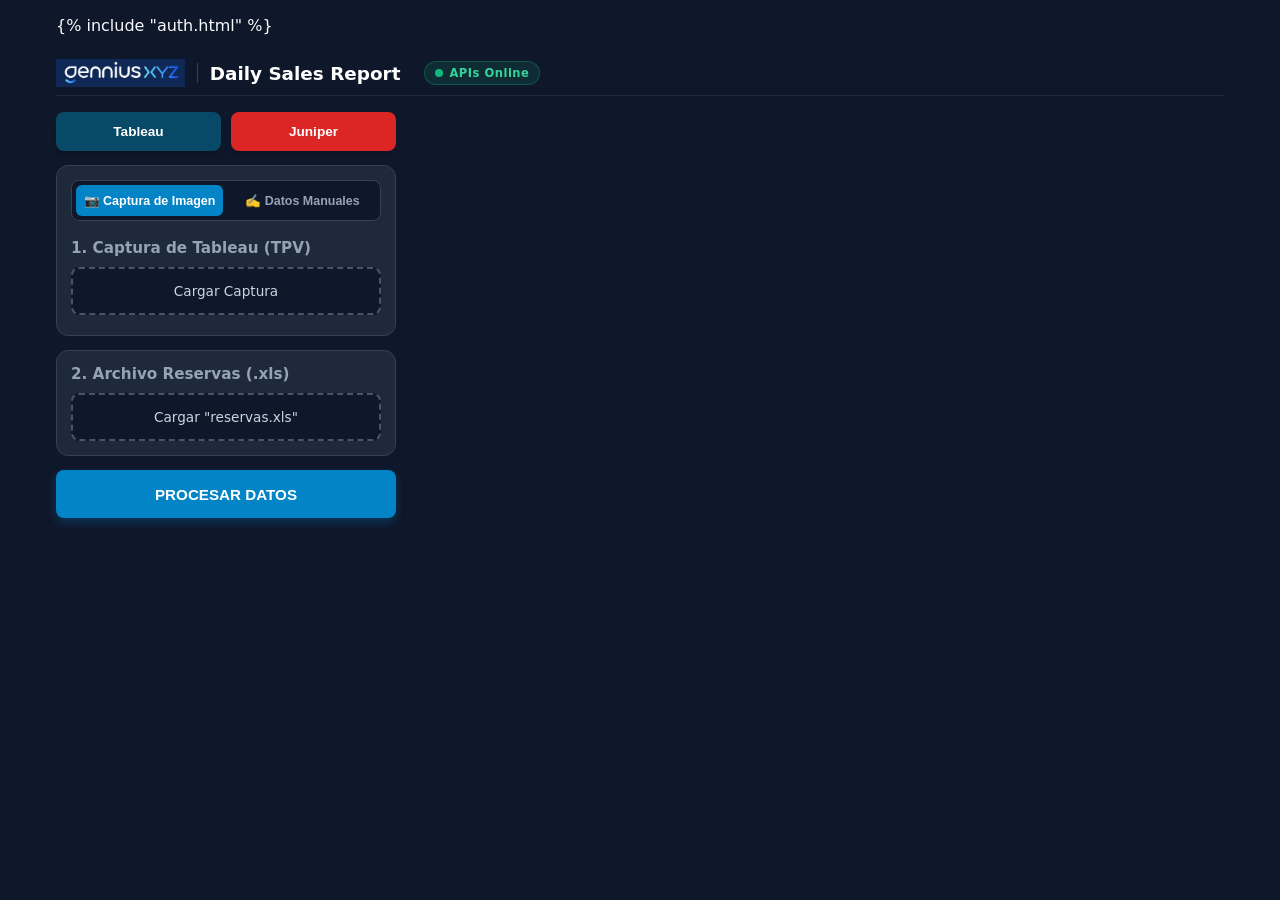
<file: templates/index.html>
<!DOCTYPE html>
<html lang="es">
<head>
  <meta charset="UTF-8">
  <meta name="viewport" content="width=device-width, initial-scale=1.0">
  <title>Gennius Sales - Portal Web</title>
  <link rel="stylesheet" href="/static/css/styles.css">
  <link rel="stylesheet" href="/static/css/auth.css">
</head>
<body>
  {% include "auth.html" %}
  <header class="app-header">
    <div class="brand-container">
      <img src="/src/logo.png" alt="Gennius Logo" class="app-logo">
      <span class="divider"></span>
      <h1 class="app-title">Daily Sales Report</h1>
      
      <!-- 🟢 Indicador de estado de API -->
      <div class="api-status-badge" title="Servicios Google Sheets & Gmail API Conectados">
        <span class="status-dot-pulse"></span>
        <span class="status-text">APIs Online</span>
      </div>
    </div>
  </header>

  <main class="main-layout">
    <section class="left-panel">
      <div class="top-apps">
        <button class="app-btn btn-tableau" onclick="window.open('https://prod-useast-b.online.tableau.com/#/site/novae/views/Comercialreports/LACTPV/55628151-68de-44c5-afd6-005f4dbb14ef/ReporteDiarioTPV?:iid=1', '_blank')">
          Tableau
        </button>
        <button class="app-btn btn-juniper" onclick="window.open('https://junipertravel.allegrarewards.com/intranet/reserva/', '_blank')">
          Juniper
        </button>
      </div>

      <div class="card">
        <div class="mode-tabs">
          <button id="tab-mode-img" class="mode-tab-btn active" onclick="cambiarModoEntrada('img')">📷 Captura de Imagen</button>
          <button id="tab-mode-manual" class="mode-tab-btn" onclick="cambiarModoEntrada('manual')">✍️ Datos Manuales</button>
        </div>

        <!-- MODO A: SUBIR IMAGEN -->
        <div id="panel-input-img">
          <div class="card-title" style="margin-top: 8px; padding-bottom: 10px;">1. Captura de Tableau (TPV)</div>
          <label class="file-input-label">
            <span id="img-label-text">Cargar Captura</span>
            <input type="file" id="imgInput" accept="image/*" onchange="previewImage(event)">
          </label>
          <div class="preview-wrap">
            <img id="imgPreview" class="preview-img" />
          </div>
        </div>

        <!-- MODO B: PEGAR TEXTO MANUAL Y COPIAR PROMPT -->
        <div id="panel-input-manual" style="display: none;">
          <div style="display: flex; justify-content: space-between; align-items: center; margin-top: 8px; margin-bottom: 10px;">
            <div class="card-title">1. Pegar Datos TPV</div>
            <button type="button" class="btn-copy-prompt" onclick="copiarPromptIA()">📋 Copiar Prompt IA</button>
          </div>
          <textarea id="manualTpInput" class="gennius-input" style="height: 120px; font-family: monospace; font-size: 0.8rem; resize: vertical;" placeholder="CIBC: 120000&#10;FCIB: 45000&#10;SCOTIA: 89000"></textarea>
        </div>
      </div>

      <div class="card">
        <div class="card-title">2. Archivo Reservas (.xls)</div>
        <label class="file-input-label">
          <span id="xls-label-text">Cargar "reservas.xls"</span>
          <input type="file" id="xlsInput" accept=".xls,.xlsx" onchange="updateXlsLabel(event)">
        </label>
      </div>

      <button class="btn-process" id="btn-process-main" onclick="procesarInsumos()">
        <span class="btn-text">PROCESAR DATOS</span>
        <span class="btn-spinner" style="display: none;"></span>
      </button>
    </section>

    <section class="right-panel" id="results-section">
      <div class="card">
        <div style="display: flex; justify-content: space-between; align-items: center;">
          <div class="card-title" id="corte-title">Resultados del Corte</div>
          <span style="font-size: 0.75rem; color: #38bdf8;">✏️ TPV editable en vivo</span>
        </div>
        
        <div class="table-responsive">
          <table id="tabla-resultados">
            <thead>
              <tr>
                <th rowspan="2" style="vertical-align: middle;">Programa</th>
                <th>Día</th>
                <th colspan="3" id="fecha-header-dia">--</th>
              </tr>
              <tr>
                <th>Hora corte</th>
                <th>6:30am</th>
                <th>12:30pm</th>
                <th>6:30pm</th>
              </tr>
            </thead>
            <tbody></tbody>
          </table>
        </div>

        <div class="oned-section-title">Métricas ONED Global</div>
        <div class="table-responsive">
          <table id="tabla-oned">
            <tbody>
              <tr>
                <td class="oned-label">ONED Tokenized Volume (1d)</td>
                <td id="oned-tok-630am">--</td>
                <td id="oned-tok-1230pm">--</td>
                <td id="oned-tok-630pm">--</td>
              </tr>
              <tr>
                <td class="oned-label">ONED USD Transaction Volume (1d)</td>
                <td id="oned-tx-630am">--</td>
                <td id="oned-tx-1230pm">--</td>
                <td id="oned-tx-630pm">--</td>
              </tr>
            </tbody>
          </table>
        </div>
      </div>

      <div id="alerts-banner-container" style="display: none;"></div>
    </section>
  </main>

  <footer class="bottom-layout" id="bottom-section">
    <div class="actions-group">
      <button class="action-btn btn-sheets" id="btn-action-sheets" onclick="ejecutarAccion('/api/google-sheets', 'Google Sheets', this)">
        <span class="btn-text">Copiar a Google Sheets</span>
        <span class="btn-spinner" style="display: none;"></span>
      </button>
      <button class="action-btn btn-rev" id="btn-action-rev" onclick="ejecutarAccionEmail(false, this)">
        <span class="btn-text">Correo Revisión</span>
        <span class="btn-spinner" style="display: none;"></span>
      </button>
      <button class="action-btn btn-final" id="btn-action-final" onclick="ejecutarAccionEmail(true, this)">
        <span class="btn-text">Correo Final</span>
        <span class="btn-spinner" style="display: none;"></span>
      </button>
    </div>

    <div class="card" id="sheets-live-card">
      <div class="sheets-header">
        <div class="card-title">Actualizar Google Sheets</div>
        <button class="btn-refresh-frame" onclick="refreshSheetsIframe()">Recargar Hoja</button>
      </div>
      <div class="iframe-container">
        <iframe id="sheetsIframe" src="" frameborder="0"></iframe>
      </div>
    </div>
  </footer>

  <div id="md3-toast" class="md3-toast">
    <span id="md3-toast-text">Ocurrió un error inesperado</span>
  </div>

  <script src="/static/js/script.js"></script>
  <script src="/static/js/auth.js"></script>
</body>
</html>
</file>
<file: static/css/styles.css>
/* ==========================================================================
   1. RESET & ESTILOS BASE FLUIDOS
   ========================================================================== */
* {
  box-sizing: border-box;
  margin: 0;
  padding: 0;
}

html, body {
  width: 100%;
  overflow-x: hidden;
}

body {
  font-family: system-ui, -apple-system, BlinkMacSystemFont, "Segoe UI", Roboto, sans-serif;
  background-color: #0f172a;
  color: #f8fafc;
  padding: 16px;
  display: flex;
  flex-direction: column;
  gap: 16px;
  max-width: 1200px;
  margin: 0 auto;
}

.app-header {
  width: 100%;
  padding: 8px 0;
  border-bottom: 1px solid #1e293b;
}

.brand-container {
  display: flex;
  align-items: center;
  justify-content: flex-start;
  gap: 12px;
}

.app-logo {
  height: 28px;
  width: auto;
  object-fit: contain;
  mix-blend-mode: screen;
}

.divider {
  width: 1px;
  height: 20px;
  background-color: #334155;
}

.app-title {
  font-size: 1.15rem;
  font-weight: 600;
  color: #ffffff;
}

.main-layout {
  display: grid;
  grid-template-columns: 340px minmax(0, 1fr);
  gap: 16px;
  width: 100%;
}

.left-panel {
  display: flex;
  flex-direction: column;
  gap: 14px;
  width: 100%;
}

.right-panel {
  display: none;
  flex-direction: column;
  gap: 14px;
  width: 100%;
  min-width: 0;
}

.bottom-layout {
  display: none;
  flex-direction: column;
  gap: 14px;
  width: 100%;
}

.top-apps {
  display: flex;
  gap: 10px;
  width: 100%;
}

.app-btn {
  flex: 1;
  padding: 12px;
  border: none;
  border-radius: 8px;
  font-weight: 600;
  color: #fff;
  cursor: pointer;
  font-size: 0.85rem;
  transition: transform 0.2s cubic-bezier(0.175, 0.885, 0.32, 1.275), background-color 0.2s ease, box-shadow 0.2s ease;
  box-shadow: 0 4px 6px -1px rgba(0, 0, 0, 0.2);
}

.btn-tableau { background-color: rgb(8, 73, 104); }
.btn-tableau:hover {
  background-color: rgb(12, 95, 135);
  transform: translateY(-3px);
  box-shadow: 0 6px 12px rgba(8, 73, 104, 0.4);
}

.btn-juniper { background-color: #dc2626; }
.btn-juniper:hover {
  background-color: #ef4444;
  transform: translateY(-3px);
  box-shadow: 0 6px 12px rgba(220, 38, 38, 0.4);
}

.card {
  background-color: #1e293b;
  border: 1px solid #334155;
  border-radius: 12px;
  padding: 14px;
  display: flex;
  flex-direction: column;
  gap: 10px;
  width: 100%;
  box-sizing: border-box;
}

.card-title {
  font-weight: 600;
  font-size: 0.95rem;
  color: #94a3b8;
}

/* FIX DE CARGA DE ARCHIVOS / BORDES LIMPIOS */
.file-input-label {
  display: block;
  border: 2px dashed #475569;
  border-radius: 8px;
  padding: 14px;
  text-align: center;
  cursor: pointer;
  background-color: #0f172a;
  font-size: 0.85rem;
  color: #cbd5e1;
  transition: all 0.2s ease;
  word-break: break-word;
  width: 100%;
  box-sizing: border-box;
}

.file-input-label input { display: none; }

.file-input-label.loaded {
  background-color: #059669;
  border: 2px solid #10b981;
  color: #ffffff;
  font-weight: 600;
}

/* FIX PREVIEW DE IMAGEN DENTRO DE LA TARJETA */
.preview-wrap {
  width: 100%;
  display: flex;
  justify-content: center;
  margin-top: 6px;
}

.preview-img {
  width: 100%;
  max-height: 220px;
  object-fit: contain;
  border-radius: 8px;
  background-color: #0f172a;
  border: 1px solid #334155;
  display: none;
}

.btn-process {
  padding: 14px;
  background-color: #0284c7;
  color: #fff;
  border: none;
  border-radius: 8px;
  font-weight: 700;
  font-size: 0.95rem;
  cursor: pointer;
  display: flex !important;
  align-items: center !important;
  justify-content: center !important;
  min-height: 48px;
  width: 100%;
  transition: transform 0.2s cubic-bezier(0.175, 0.885, 0.32, 1.275), background-color 0.2s ease, box-shadow 0.2s ease;
  box-shadow: 0 4px 10px rgba(2, 132, 199, 0.3);
}

.btn-process:hover:not(:disabled) {
  background-color: #0369a1;
  transform: translateY(-3px);
  box-shadow: 0 8px 15px rgba(2, 132, 199, 0.45);
}

.btn-spinner {
  width: 22px;
  height: 22px;
  border: 3px solid rgba(255, 255, 255, 0.3);
  border-top-color: #ffffff;
  border-radius: 50%;
  animation: btnSpinnerRotate 0.8s linear infinite;
  box-sizing: border-box;
}

@keyframes btnSpinnerRotate {
  0% { transform: rotate(0deg); }
  100% { transform: rotate(360deg); }
}

.table-responsive {
  width: 100%;
  overflow-x: auto;
  -webkit-overflow-scrolling: touch;
  background-color: #1e293b;
  border-radius: 8px;
}

table {
  width: 100%;
  border-collapse: collapse;
  font-size: 0.8rem;
  text-align: center;
  min-width: 280px;
}

th, td {
  border: 1px solid #334155;
  padding: 6px 8px;
}

th {
  background-color: #0f172a;
  color: #38bdf8;
  font-weight: 600;
}

.oned-section-title {
  font-size: 0.85rem;
  font-weight: 700;
  color: #94a3b8;
  margin-top: 12px;
  margin-bottom: 4px;
  text-transform: uppercase;
}

#tabla-oned td.oned-label {
  text-align: left;
  font-weight: 600;
  background-color: #0f172a;
  color: #cbd5e1;
  width: 50%;
}

td.gemini-error-cell {
  color: #f87171;
  font-weight: bold;
  background-color: rgba(248, 113, 113, 0.1);
}

/* PESTAÑAS DE ENTRADA DE DATOS */
.mode-tabs {
  display: flex;
  gap: 6px;
  background-color: #0f172a;
  padding: 4px;
  border-radius: 8px;
  border: 1px solid #334155;
}

.mode-tab-btn {
  flex: 1;
  background: transparent;
  border: none;
  color: #94a3b8;
  font-size: 0.78rem;
  font-weight: 600;
  padding: 8px 6px;
  border-radius: 6px;
  cursor: pointer;
  transition: all 0.2s ease;
}

.mode-tab-btn.active {
  background-color: #0284c7;
  color: #ffffff;
}

.btn-copy-prompt {
  background-color: rgba(56, 189, 248, 0.15);
  border: 1px solid #0284c7;
  color: #38bdf8;
  font-size: 0.7rem;
  font-weight: 700;
  padding: 4px 8px;
  border-radius: 6px;
  cursor: pointer;
  transition: all 0.2s ease;
}

.btn-copy-prompt:hover {
  background-color: #0284c7;
  color: #ffffff;
}

td.tpv-editable {
  outline: none;
  cursor: cell;
  transition: background-color 0.2s ease, box-shadow 0.2s ease;
}

td.tpv-editable:focus {
  background-color: rgba(56, 189, 248, 0.2) !important;
  box-shadow: inset 0 0 0 2px #38bdf8;
  color: #38bdf8;
  font-weight: bold;
}

.alerts-card {
  background-color: #1e1b4b;
  border: 1px solid #6366f1;
  border-radius: 12px;
  padding: 14px;
  width: 100%;
}

.alerts-header {
  display: flex;
  align-items: center;
  gap: 8px;
  margin-bottom: 6px;
}

.text-warning {
  color: #a5b4fc !important;
  font-weight: 700;
}

.alerts-list {
  list-style: none;
  padding: 0;
  margin: 0;
  display: flex;
  flex-direction: column;
  gap: 6px;
}

.alerts-list li {
  font-size: 0.82rem;
  color: #e0e7ff;
  line-height: 1.35;
  position: relative;
  padding-left: 16px;
  word-break: break-word;
}

.alerts-list li::before {
  content: "•";
  color: #818cf8;
  font-weight: bold;
  font-size: 1.1rem;
  position: absolute;
  left: 0;
  top: -2px;
}

.actions-group {
  display: flex;
  flex-direction: row;
  gap: 12px;
  width: 100%;
}

.actions-group .action-btn {
  flex: 1;
  padding: 14px 10px;
  border: none;
  border-radius: 8px;
  font-weight: 600;
  color: #fff;
  cursor: pointer;
  font-size: 0.9rem;
  text-align: center;
  display: flex !important;
  align-items: center !important;
  justify-content: center !important;
  min-height: 48px;
  transition: transform 0.2s cubic-bezier(0.175, 0.885, 0.32, 1.275), background-color 0.2s ease, box-shadow 0.2s ease;
  box-shadow: 0 4px 6px -1px rgba(0, 0, 0, 0.2);
}

.btn-sheets { background-color: #2563eb; }
.btn-sheets:hover:not(:disabled) {
  background-color: #3b82f6;
  transform: translateY(-3px);
  box-shadow: 0 6px 12px rgba(37, 99, 235, 0.4);
}

.btn-rev { background-color: #d97706; }
.btn-rev:hover:not(:disabled) {
  background-color: #f59e0b;
  transform: translateY(-3px);
  box-shadow: 0 6px 12px rgba(217, 119, 6, 0.4);
}

.btn-final { background-color: #be185d; }
.btn-final:hover:not(:disabled) {
  background-color: #e11d48;
  transform: translateY(-3px);
  box-shadow: 0 6px 12px rgba(190, 24, 93, 0.4);
}

.sheets-header {
  display: flex;
  justify-content: space-between;
  align-items: center;
}

.btn-refresh-frame {
  background-color: #334155;
  color: #f8fafc;
  border: 1px solid #475569;
  padding: 6px 12px;
  border-radius: 6px;
  font-size: 0.75rem;
  font-weight: 600;
  cursor: pointer;
  transition: background 0.2s;
}

.btn-refresh-frame:hover { background-color: #475569; }

.iframe-container {
  width: 100%;
  height: 440px;
  border-radius: 8px;
  overflow: hidden;
  border: 1px solid #334155;
  background-color: #ffffff;
  position: relative;
}

.iframe-container iframe {
  width: 100%;
  height: 100%;
  border: none;
}

/* ==========================================================================
   10. TOAST NOTIFICACIÓN
   ========================================================================== */
.md3-toast {
  position: fixed;
  bottom: 20px;
  left: 50%;
  transform: translateX(-50%) translateY(100px);
  background-color: #f87171; /* Rojo por defecto */
  color: #0f172a;
  padding: 12px 16px;
  border-radius: 10px;
  font-size: 0.85rem;
  font-weight: 600;
  box-shadow: 0 10px 25px -5px rgba(0, 0, 0, 0.5);
  display: flex;
  align-items: center;
  justify-content: center;
  z-index: 9999;
  opacity: 0;
  transition: all 0.3s ease;
  pointer-events: none;
  max-width: 90%;
  text-align: center;
}

/* 🟢 NUEVO: Estado verde de éxito */
.md3-toast.success {
  background-color: #10b981;
  color: #ffffff;
}

.md3-toast.show {
  transform: translateX(-50%) translateY(0);
  opacity: 1;
}

/* Indicador de Estado API */
.api-status-badge {
  display: flex;
  align-items: center;
  gap: 6px;
  background-color: rgba(16, 185, 129, 0.12);
  border: 1px solid rgba(16, 185, 129, 0.3);
  padding: 4px 10px;
  border-radius: 20px;
  margin-left: 12px;
}

.status-dot-pulse {
  width: 8px;
  height: 8px;
  background-color: #10b981;
  border-radius: 50%;
  box-shadow: 0 0 0 0 rgba(16, 185, 129, 0.7);
  animation: pulseGreen 2s infinite;
}

.status-text {
  font-size: 0.72rem;
  font-weight: 700;
  color: #34d399;
  letter-spacing: 0.5px;
}

@keyframes pulseGreen {
  0% { transform: scale(0.95); box-shadow: 0 0 0 0 rgba(16, 185, 129, 0.7); }
  70% { transform: scale(1); box-shadow: 0 0 0 6px rgba(16, 185, 129, 0); }
  100% { transform: scale(0.95); box-shadow: 0 0 0 0 rgba(16, 185, 129, 0); }
}

/* Adaptación para pantallas pequeñas */
@media (max-width: 600px) {
  .status-text { display: none; }
  .api-status-badge { padding: 4px 6px; margin-left: 6px; }
}

@media (max-width: 900px) {
  body { padding: 12px; }
  .main-layout { grid-template-columns: 1fr; }
  .actions-group { flex-direction: column; }
  .actions-group .action-btn { width: 100%; }
  .iframe-container { height: 400px; }
}
</file>
<file: static/css/auth.css>
/* ==========================================================================
   AUTENTICACIÓN Y REGISTRO EN PANTALLA COMPLETA RESPONSIVA
   ========================================================================== */
.auth-overlay {
  position: fixed;
  top: 0; left: 0; width: 100vw; height: 100vh;
  background-color: #0f172a;
  z-index: 10000;
  display: flex; align-items: center; justify-content: center;
  padding: 20px;
  overflow-y: auto;
}

.auth-container {
  display: flex; align-items: center; justify-content: space-between;
  max-width: 980px; width: 100%; gap: 40px;
  margin: auto;
}

/* TARJETA INTERACTIVA DE USUARIO PRE-LOGUEADO */
.user-chip-avatar {
  display: flex;
  align-items: center;
  gap: 12px;
  padding: 14px;
  background-color: #0f172a;
  border: 1px solid #334155;
  border-radius: 10px;
  cursor: pointer;
  position: relative;
  transition: all 0.2s ease-in-out;
}

.user-chip-avatar:hover {
  border-color: #0284c7;
  background-color: #1e293b;
  transform: translateY(-1px);
}

.user-chip-avatar::after {
  content: '➔';
  position: absolute;
  right: 16px;
  font-size: 1.2rem;
  color: #64748b;
  transition: color 0.2s, transform 0.2s;
}

.user-chip-avatar:hover::after {
  color: #38bdf8;
  transform: translateX(3px);
}

.user-chip-avatar img { width: 44px; height: 44px; border-radius: 50%; object-fit: cover; }
.user-chip-name { font-weight: 700; color: #f8fafc; font-size: 0.98rem; display: block; }
.user-chip-email { font-size: 0.82rem; color: #94a3b8; display: block; }
.user-chip-date { font-size: 0.75rem; color: #38bdf8; display: block; margin-top: 2px; font-weight: 600; }

/* REGISTRO CENTRADO EN LA PANTALLA */
.auth-container.centered-layout {
  justify-content: center;
}

.auth-brand { flex: 1; }
.auth-logo-row { display: flex; align-items: center; gap: 12px; }
.auth-brand-logo { height: 40px; width: auto; }
.auth-logo { color: #f9fdff; font-size: 2.8rem; font-weight: 800; }
.auth-tagline { color: #94a3b8; font-size: 1.2rem; margin-top: 8px; }
.auth-card-box { width: 380px; }
.auth-card-box.wide { width: 560px; max-width: 100%; }

.auth-card {
  background: #1e293b;
  border: 1px solid #334155;
  border-radius: 12px;
  padding: 24px;
  display: flex; flex-direction: column; gap: 12px;
  box-shadow: 0 10px 25px -5px rgba(0, 0, 0, 0.5);
}

/* ALERTA INTERNA ENTERPRISE */
.auth-ui-alert {
  display: flex;
  align-items: center;
  gap: 10px;
  padding: 10px 14px;
  background-color: rgba(239, 68, 68, 0.12);
  border: 1px solid rgba(239, 68, 68, 0.3);
  border-radius: 8px;
  color: #fca5a5;
  font-size: 0.82rem;
  font-weight: 600;
  width: 100%;
  box-sizing: border-box;
  margin-bottom: 8px;
  animation: fadeInAlert 0.25s ease-in-out;
}

.alert-dot {
  width: 8px; height: 8px;
  border-radius: 50%;
  background-color: #ef4444;
  flex-shrink: 0;
}

.auth-ui-alert.success {
  background-color: rgba(16, 185, 129, 0.12);
  border-color: rgba(16, 185, 129, 0.3);
  color: #6ee7b7;
}

.auth-ui-alert.success .alert-dot {
  background-color: #10b981;
}

@keyframes fadeInAlert {
  from { opacity: 0; transform: translateY(-4px); }
  to { opacity: 1; transform: translateY(0); }
}

/* VALIDACIÓN DE BORDES EN TIEMPO REAL */
.gennius-input.input-validated {
  transition: border-color 0.2s ease, box-shadow 0.2s ease;
}

.gennius-input.field-valid {
  border-color: #10b981 !important;
  box-shadow: 0 0 0 2px rgba(16, 185, 129, 0.15) !important;
}

.gennius-input.field-invalid {
  border-color: #ef4444 !important;
  box-shadow: 0 0 0 2px rgba(239, 68, 68, 0.15) !important;
}

.reg-header-row {
  display: flex;
  justify-content: space-between;
  align-items: flex-start;
  margin-bottom: 4px;
}

.reg-title { color: #f8fafc; font-size: 1.25rem; font-weight: 700; }

.btn-back-text {
  background: transparent;
  border: none;
  color: #38bdf8;
  font-size: 0.85rem;
  font-weight: 600;
  cursor: pointer;
  padding: 4px 0;
  transition: color 0.2s;
}

.btn-back-text:hover { text-decoration: underline; color: #7dd3fc; }
.auth-sub-title { color: #f8fafc; font-size: 1.1rem; font-weight: 700; }
.auth-desc { color: #94a3b8; font-size: 0.85rem; line-height: 1.35; }

/* INPUTS Y BOTÓN OJO SVG */
.pwd-input-wrap {
  position: relative;
  width: 100%;
  display: flex;
  align-items: center;
}

/* 🟢 NUEVA REGLA: Reserva el espacio a la derecha para que el texto no se solape con el ícono */
.pwd-input-wrap .gennius-input {
  padding-right: 40px !important;
}

.pwd-eye-btn {
  position: absolute;
  right: 10px;
  background: transparent;
  border: none;
  cursor: pointer;
  padding: 4px;
  display: flex;
  align-items: center;
  justify-content: center;
  color: #94a3b8;
  transition: color 0.2s ease;
  z-index: 2;
}

.pwd-eye-btn:hover { color: #38bdf8; }
.eye-icon { width: 20px; height: 20px; pointer-events: none; }

.gennius-input {
  width: 100%; height: 46px;
  padding: 10px 14px;
  border: 1px solid #334155;
  border-radius: 8px;
  font-size: 0.92rem;
  outline: none;
  background-color: #0f172a;
  color: #f8fafc;
  transition: border-color 0.2s ease;
}

.gennius-input.text-center { text-align: center; letter-spacing: 4px; font-size: 1.2rem; font-weight: bold; }
.gennius-input:focus { border-color: #38bdf8; }

.btn-gennius-primary {
  background-color: #0284c7; color: #ffffff;
  border: none; border-radius: 8px; height: 46px;
  font-size: 0.95rem; font-weight: 700; cursor: pointer;
  transition: all 0.2s;
}

.btn-gennius-primary:hover { background-color: #0369a1; transform: translateY(-2px); }

.btn-gennius-secondary {
  background-color: #334155; color: #f8fafc;
  border: none; border-radius: 8px; height: 40px;
  font-size: 0.85rem; cursor: pointer; transition: background 0.2s;
}

.btn-gennius-secondary:hover { background-color: #475569; }

.btn-gennius-green {
  background-color: #10b981; color: #ffffff;
  border: none; border-radius: 8px; height: 44px;
  font-size: 0.9rem; font-weight: 700; cursor: pointer; transition: background 0.2s;
}

.btn-gennius-green:hover { background-color: #059669; }
.btn-full-width { width: 100%; margin-top: 6px; }
.gennius-divider { height: 1px; background-color: #334155; margin: 4px 0; }
.gennius-link { color: #38bdf8; font-size: 0.85rem; text-align: center; text-decoration: none; }
.gennius-link:hover { text-decoration: underline; }

.input-chips-label {
  font-size: 0.73rem !important;
  font-weight: 600 !important;
  color: #94a3b8 !important;
  text-transform: uppercase !important;
  letter-spacing: 0.8px !important;
  margin-top: 10px !important;
  margin-bottom: 6px !important;
}

/* CONTENEDOR DE CHIPS */
.chips-container {
  display: flex;
  flex-wrap: wrap;
  align-items: center;
  gap: 6px;
  padding: 6px 10px;
  background-color: #0f172a;
  border: 1px solid #334155;
  border-radius: 8px;
  min-height: 42px;
  box-sizing: border-box;
}

.chips-container:focus-within { border-color: #38bdf8; }

.chip-item {
  display: inline-flex;
  align-items: center;
  gap: 6px;
  padding: 4px 10px;
  background-color: rgba(56, 189, 248, 0.15);
  border: 1px solid rgba(56, 189, 248, 0.3);
  border-radius: 16px;
  color: #38bdf8;
  font-size: 0.8rem;
  font-weight: 500;
}

.chip-remove-btn {
  background: none;
  border: none;
  color: #38bdf8;
  font-size: 1rem;
  line-height: 1;
  cursor: pointer;
  padding: 0;
  margin-left: 2px;
  display: flex;
  align-items: center;
}

.chip-remove-btn:hover { color: #ef4444; }

.chip-input-field {
  flex: 1;
  min-width: 140px;
  background: transparent;
  border: none;
  color: #f8fafc;
  font-size: 0.85rem;
  outline: none;
  padding: 4px 0;
}

.gennius-grid-2 {
  display: grid;
  grid-template-columns: 1fr 1fr;
  gap: 12px;
  margin-top: 6px;
}

.reg-section-title {
  font-size: 0.82rem !important;
  color: #38bdf8 !important;
  font-weight: 700 !important;
  margin-top: 22px !important;
  margin-bottom: 12px !important;
  text-transform: uppercase !important;
  letter-spacing: 1px !important;
  border-bottom: 1px solid #334155;
  padding-bottom: 6px;
}

/* MODALES OSCUROS CON SCROLLBAR */
.gennius-modal-backdrop {
  position: fixed; top: 0; left: 0; width: 100vw; height: 100vh;
  background: rgba(15, 23, 42, 0.85); backdrop-filter: blur(4px);
  z-index: 10001; display: flex; justify-content: center; align-items: center;
}

.gennius-modal-content {
  background: #1e293b; border: 1px solid #334155;
  width: 480px; max-height: 90vh; border-radius: 12px; overflow-y: auto; color: #fff;
}

.gennius-modal-content.wide { width: 720px; }

.gennius-modal-content::-webkit-scrollbar { width: 6px; }
.gennius-modal-content::-webkit-scrollbar-track { background: #0f172a; border-radius: 0 12px 12px 0; }
.gennius-modal-content::-webkit-scrollbar-thumb { background: #334155; border-radius: 4px; }
.gennius-modal-content::-webkit-scrollbar-thumb:hover { background: #38bdf8; }

.gennius-modal-header { padding: 16px; border-bottom: 1px solid #334155; display: flex; justify-content: space-between; align-items: center; }
.gennius-close-btn { font-size: 1.5rem; cursor: pointer; color: #94a3b8; }
.gennius-modal-body { padding: 16px; display: flex; flex-direction: column; gap: 10px; }

/* NAVBAR Y DROPDOWN */
.user-nav-actions { position: relative; margin-left: auto; }

.avatar-nav-btn {
  width: 42px; height: 42px; border-radius: 10px; border: 2px solid #334155;
  background-color: #0f172a; cursor: pointer; overflow: hidden;
  display: flex; align-items: center; justify-content: center; transition: all 0.2s ease-in-out;
}

.avatar-nav-btn:hover { border-color: #38bdf8; box-shadow: 0 0 0 3px rgba(56, 189, 248, 0.2); }
.avatar-nav-btn img { width: 100%; height: 100%; object-fit: cover; }

.user-dropdown-menu {
  position: absolute; top: 50px; right: 0; width: 220px;
  background: #1e293b; border: 1px solid #334155; border-radius: 12px; padding: 8px;
  box-shadow: 0 10px 25px -5px rgba(0, 0, 0, 0.5); display: flex; flex-direction: column; gap: 4px; z-index: 10005;
}

.dropdown-user-header { padding: 8px 12px; border-bottom: 1px solid #334155; margin-bottom: 4px; }
.dropdown-user-name { font-size: 0.88rem; font-weight: 700; color: #f8fafc; display: block; }
.dropdown-user-role { font-size: 0.75rem; color: #38bdf8; font-weight: 600; display: block; }

.dropdown-item-btn {
  background: transparent; border: none; color: #cbd5e1; padding: 10px 14px;
  border-radius: 6px; font-size: 0.88rem; font-weight: 600; text-align: left; cursor: pointer; transition: background 0.15s;
}

.dropdown-item-btn:hover { background-color: #334155; color: #ffffff; }
.dropdown-item-btn.danger { color: #f87171; }
.dropdown-item-btn.danger:hover { background-color: rgba(239, 68, 68, 0.15); color: #ef4444; }

/* CARRUSEL DE AVATARES */
.avatar-carousel-container {
  width: 100%;
  overflow-x: auto;
  padding: 8px 10px 12px 10px;
  scrollbar-width: thin;
  scrollbar-color: #38bdf8 #0f172a;
}

.avatar-selector-grid { display: flex; gap: 12px; min-width: max-content; }

.avatar-option {
  width: 60px; height: 60px;
  border-radius: 12px; border: 2px solid #334155;
  background-color: #0f172a;
  display: flex; align-items: center; justify-content: center;
  padding: 8px; cursor: pointer; flex-shrink: 0;
  transition: transform 0.2s ease, border-color 0.2s ease, box-shadow 0.2s ease;
}

.avatar-option:hover { transform: scale(1.08); border-color: #38bdf8; }
.avatar-option.selected { border-color: #10b981; box-shadow: 0 0 0 3px rgba(16, 185, 129, 0.3); background-color: #1e293b; }
.avatar-option img { width: 100%; height: 100%; object-fit: contain; }

/* 🟢 VISTA PREVIA DEL AVATAR CENTRADO EN PERFIL */
.profile-avatar-preview-wrap {
  display: flex;
  justify-content: center;
  align-items: center;
  margin-bottom: 12px;
}

.profile-avatar-container {
  position: relative;
  width: 90px;
  height: 90px;
}

.profile-avatar-container img {
  width: 100%;
  height: 100%;
  border-radius: 18px;
  object-fit: cover;
  border: 2px solid #334155;
  background-color: #0f172a;
}

/* BOTÓN DE LÁPIZ FLOTANTE EN ESQUINA INFERIOR DERECHA */
.avatar-edit-pencil-btn {
  position: absolute;
  bottom: -4px;
  right: -4px;
  width: 32px;
  height: 32px;
  border-radius: 50%;
  background-color: #0284c7;
  border: 2px solid #1e293b;
  color: #ffffff;
  display: flex;
  align-items: center;
  justify-content: center;
  cursor: pointer;
  transition: all 0.2s ease-in-out;
  box-shadow: 0 4px 10px rgba(0, 0, 0, 0.4);
}

.avatar-edit-pencil-btn:hover {
  background-color: #38bdf8;
  transform: scale(1.12);
}

.avatar-edit-pencil-btn svg {
  width: 16px;
  height: 16px;
}

/* 🟢 MODAL SELECTOR DE AVATARES (FIX CUADRÍCULA Y ESPACIADO) */
.avatar-grid-modal {
  display: grid;
  grid-template-columns: repeat(auto-fill, minmax(70px, 1fr));
  gap: 12px;
  max-height: 45vh;
  overflow-y: auto;
  padding: 8px 4px;
}

.avatar-grid-modal::-webkit-scrollbar {
  width: 5px;
}

.avatar-grid-modal::-webkit-scrollbar-thumb {
  background: #334155;
  border-radius: 4px;
}

/* FIX DE TAMAÑO FIJO CUADRADO */
.avatar-modal-option {
  width: 70px;
  height: 70px;
  border-radius: 12px;
  border: 2px solid #334155;
  background-color: #0f172a;
  cursor: pointer;
  overflow: hidden;
  padding: 0 !important;
  margin: 0 !important;
  display: flex;
  align-items: center;
  justify-content: center;
  box-sizing: border-box;
  flex-shrink: 0;
  transition: transform 0.2s ease, border-color 0.2s ease, box-shadow 0.2s ease;
}

.avatar-modal-option:hover {
  transform: scale(1.08);
  border-color: #38bdf8;
  z-index: 2;
}

.avatar-modal-option.selected {
  border-color: #10b981 !important;
  box-shadow: 0 0 0 3px rgba(16, 185, 129, 0.4);
}

.avatar-modal-option img {
  width: 100%;
  height: 100%;
  object-fit: cover;
  display: block;
  pointer-events: none;
}

/* FORZAR COLOR DE TEXTO VISIBLE EN INPUTS DE CONTRASEÑA Y EDICIÓN */
.gennius-input[type="password"],
.gennius-input[type="text"] {
  color: #f8fafc !important;
  -webkit-text-fill-color: #f8fafc !important;
  opacity: 1 !important;
}

/* 🟢 RESTAURAR COLOR TENUE DEL PLACEHOLDER EN TODOS LOS NAVEGADORES */
.gennius-input::placeholder {
  color: #64748b !important;
  -webkit-text-fill-color: #64748b !important;
  opacity: 1 !important;
}

/* REGLA ESPECÍFICA SÓLO PARA CAMPOS BLOQUEADOS EN MODO READONLY */
.gennius-input.input-lockable[readonly] {
  color: #94a3b8 !important;
  -webkit-text-fill-color: #94a3b8 !important;
  background-color: #0b1120 !important;
  border: 1px dashed #334155 !important;
  cursor: pointer;
}

.gennius-input.input-lockable.unlocked {
  color: #f8fafc !important;
  -webkit-text-fill-color: #f8fafc !important;
  background-color: #0f172a !important;
  border: 1px solid #38bdf8 !important;
  cursor: text;
}

.input-lockable {
  background-color: #0b1120 !important;
  color: #cbd5e1 !important;
  cursor: pointer;
  border: 1px dashed #334155;
  transition: all 0.2s ease;
}

.input-lockable.unlocked {
  background-color: #0f172a !important;
  color: #f8fafc !important;
  border: 1px solid #38bdf8 !important;
  cursor: text;
}

/* MINI MÓDULOS */
.sub-module-box {
  background-color: #0f172a; border: 1px solid #334155; border-radius: 10px;
  padding: 16px; display: flex; flex-direction: column; gap: 10px; margin-top: 10px;
}

/* 🟢 Alineación centrada y elegante para contenedores OTP dentro de sub-módulos/modales */
.sub-module-box .otp-container {
  display: flex !important;
  justify-content: center !important;
  gap: 10px !important;
  margin: 16px auto !important;
  width: 100% !important;
  max-width: 360px !important; /* Limita el ancho máximo para no estirarse feo en pantallas grandes */
}

/* Ajuste responsive para móviles estrechos */
@media (max-width: 480px) {
  .sub-module-box .otp-container {
    gap: 6px !important;
    max-width: 100% !important;
  }
  .sub-module-box .otp-field {
    width: 40px !important;
    height: 48px !important;
    font-size: 1.3rem !important;
  }
}

.sub-module-title { color: #38bdf8; font-size: 0.9rem; font-weight: 700; }
.gennius-divider-sec { border: 0; height: 1px; background: #334155; margin: 16px 0; }

.btn-spinner {
  display: inline-block; width: 16px; height: 16px;
  border: 2px solid rgba(255, 255, 255, 0.3); border-radius: 50%;
  border-top-color: #ffffff; animation: spinAuth 0.8s linear infinite;
  vertical-align: middle; margin-right: 8px;
}

.form-field-group {
  display: flex; flex-direction: column; gap: 6px; margin-bottom: 12px; width: 100%;
}

.input-label-text {
  font-size: 0.73rem; font-weight: 600; color: #94a3b8;
  text-transform: uppercase; letter-spacing: 0.8px;
  display: flex; align-items: center; gap: 6px; margin-left: 2px; transition: color 0.2s ease;
}

.form-field-group:focus-within .input-label-text { color: #38bdf8; }

@keyframes spinAuth { to { transform: rotate(360deg); } }
.btn-disabled { opacity: 0.75; cursor: not-allowed !important; pointer-events: none; }

/* OTP */
.otp-container { display: flex; justify-content: space-between; gap: 8px; margin: 18px 0; }
.otp-field {
  width: 46px; height: 54px; border-radius: 8px; border: 1px solid #334155;
  background-color: #0f172a; color: #f8fafc; font-size: 1.5rem; font-weight: 700;
  text-align: center; outline: none; transition: all 0.2s ease-in-out;
}
.otp-field:focus { border-color: #38bdf8; box-shadow: 0 0 0 3px rgba(56, 189, 248, 0.25); background-color: #1e293b; }
.otp-status-msg { font-size: 0.88rem; color: #38bdf8; font-weight: 600; text-align: center; margin-top: 10px; }

/* PANEL ADMIN */
.admin-users-grid { display: flex; flex-direction: column; gap: 10px; margin-top: 6px; }
.user-admin-card {
  display: flex; align-items: center; justify-content: space-between;
  background-color: #0f172a; border: 1px solid #334155; border-radius: 10px;
  padding: 12px 16px; gap: 16px; transition: border-color 0.2s;
}
.user-admin-card:hover { border-color: #0284c7; }
.user-admin-avatar { width: 44px; height: 44px; border-radius: 50%; overflow: hidden; flex-shrink: 0; border: 1px solid #334155; }
.user-admin-avatar img { width: 100%; height: 100%; object-fit: cover; }
.user-admin-details { display: flex; flex-direction: column; gap: 2px; flex: 1; }
.user-admin-name { color: #f8fafc; font-weight: 700; font-size: 0.95rem; }
.user-admin-email { color: #94a3b8; font-size: 0.82rem; }
.user-admin-badge { display: inline-block; font-size: 0.72rem; font-weight: 700; padding: 2px 8px; border-radius: 6px; width: max-content; margin-top: 4px; }
.user-admin-badge.admin { background-color: rgba(56, 189, 248, 0.15); color: #38bdf8; border: 1px solid rgba(56, 189, 248, 0.3); }
.user-admin-badge.user { background-color: rgba(148, 163, 184, 0.15); color: #cbd5e1; border: 1px solid rgba(148, 163, 184, 0.3); }

/* Botón de eliminar minimalista y transparente */
.btn-delete-user {
  background: transparent !important;
  border: none !important;
  color: #ef4444 !important; /* Rojo profesional */
  padding: 6px 10px;
  cursor: pointer;
  display: inline-flex;
  align-items: center;
  justify-content: center;
  gap: 8px;
  border-radius: 8px;
  transition: all 0.2s ease-in-out;
}

/* Efecto hover suave */
.btn-delete-user:hover {
  background-color: rgba(239, 68, 68, 0.12) !important; /* Fondo rojo ultra tenue al pasar el cursor */
  color: #f87171 !important;
  transform: scale(1.05);
}

/* Tamaño y comportamiento del SVG */
.btn-delete-user .trash-icon-svg {
  width: 20px;
  height: 20px;
  stroke: currentColor;
  display: inline-block;
  vertical-align: middle;
}

/* Badges de Estado */
.user-admin-badge.status-active {
  background-color: rgba(16, 185, 129, 0.15);
  color: #10b981;
  border: 1px solid rgba(16, 185, 129, 0.3);
}

.user-admin-badge.status-pending {
  background-color: rgba(245, 158, 11, 0.15);
  color: #f59e0b;
  border: 1px solid rgba(245, 158, 11, 0.3);
}

/* Botón de Aprobar transparente con Checkmark Verde */
.btn-approve-user {
  background: transparent !important;
  border: none !important;
  color: #10b981 !important;
  padding: 6px 10px;
  cursor: pointer;
  display: inline-flex;
  align-items: center;
  justify-content: center;
  border-radius: 8px;
  transition: all 0.2s ease-in-out;
}

.btn-approve-user:hover {
  background-color: rgba(16, 185, 129, 0.15) !important;
  color: #34d399 !important;
  transform: scale(1.1);
}

.btn-approve-user .action-icon-svg {
  width: 20px;
  height: 20px;
  stroke: currentColor;
}

/* Posición principal en Escritorio (Abajo a la derecha) */
.welcome-toast-container {
  position: fixed;
  bottom: 24px;
  right: 24px;
  top: auto;
  display: flex;
  align-items: center;
  gap: 12px;
  background: rgba(15, 23, 42, 0.95);
  border: 1px solid rgba(56, 189, 248, 0.3);
  box-shadow: 0 10px 25px -5px rgba(0, 0, 0, 0.5), 0 8px 10px -6px rgba(0, 0, 0, 0.5);
  backdrop-filter: blur(12px);
  padding: 12px 18px;
  border-radius: 14px;
  z-index: 9999;
  opacity: 0;
  transform: translateY(20px);
  transition: opacity 0.4s ease, transform 0.4s ease;
  pointer-events: none;
}

.welcome-toast-container.show {
  opacity: 1;
  transform: translateY(0);
}

.welcome-avatar {
  width: 40px;
  height: 40px;
  border-radius: 10px;
  object-fit: cover;
  border: 1px solid #38bdf8;
}

.welcome-text-wrap {
  display: flex;
  flex-direction: column;
}

.welcome-title {
  font-size: 0.9rem;
  font-weight: 700;
  color: #f8fafc;
}

.welcome-sub {
  font-size: 0.75rem;
  color: #38bdf8;
}

/* Tabs de Filtro Admin */
.admin-user-tabs {
  display: flex;
  gap: 6px;
  background-color: #0f172a;
  padding: 4px;
  border-radius: 8px;
  border: 1px solid #334155;
  margin-bottom: 12px;
}

.admin-tab-btn {
  flex: 1;
  background: transparent;
  border: none;
  color: #94a3b8;
  font-size: 0.82rem;
  font-weight: 600;
  padding: 8px 12px;
  border-radius: 6px;
  cursor: pointer;
  transition: all 0.2s ease;
}

.admin-tab-btn.active {
  background-color: #0284c7;
  color: #ffffff;
}

@media (max-width: 600px) {
  .welcome-toast-container {
    top: auto;
    bottom: 16px;
    left: 16px;
    right: 16px;
    justify-content: center;
  }
}

@media (max-width: 650px) {
  .gennius-modal-content.responsive-modal {
    width: 100vw !important; height: 100vh !important; max-height: 100vh !important;
    border-radius: 0 !important; border: none !important;
  }

  /* Oculta el texto "Eliminar" en teléfonos */
  .btn-delete-user .btn-delete-text {
    display: none !important;
  }

  /* Mantiene solo la papelera roja sin bordes raros */
  .btn-delete-user {
    padding: 8px !important;
  }

  .btn-delete-user .trash-icon-svg {
    width: 22px;
    height: 22px;
  }
}

/* 📱 Corrección de desplazamiento e integridad en móvil para Mi Perfil */
@media (max-width: 768px) {
  .gennius-modal-content.wide.responsive-modal {
    max-height: 92vh !important;
    display: flex !important;
    flex-direction: column !important;
  }

  .gennius-modal-body {
    overflow-y: auto !important;
    padding-bottom: 40px !important; /* Espacio de seguridad inferior */
    -webkit-overflow-scrolling: touch;
  }

  #btn-save-perfil {
    margin-bottom: 20px !important;
  }
}

@media (max-width: 850px) {
  .auth-overlay { padding: 20px 16px; display: flex; align-items: center; justify-content: center; min-height: 100vh; }
  .auth-container { flex-direction: column; gap: 28px; margin: auto 0; width: 100%; }
  .auth-brand { display: flex; flex-direction: column; align-items: center; text-align: center; gap: 8px; }
  .auth-brand-logo { height: 38px; width: auto; margin-bottom: 4px; }
  .auth-logo { color: #ffffff; font-size: 2.1rem; font-weight: 800; line-height: 1.1; }
  .auth-tagline { color: #94a3b8; font-size: 0.92rem; max-width: 280px; margin-top: 4px; line-height: 1.4; }
  .auth-card-box, .auth-card-box.wide { width: 100%; max-width: 400px; margin: 0 auto; }
  .auth-card { padding: 20px 18px; }
  .gennius-grid-2 { grid-template-columns: 1fr; }
}
</file>
